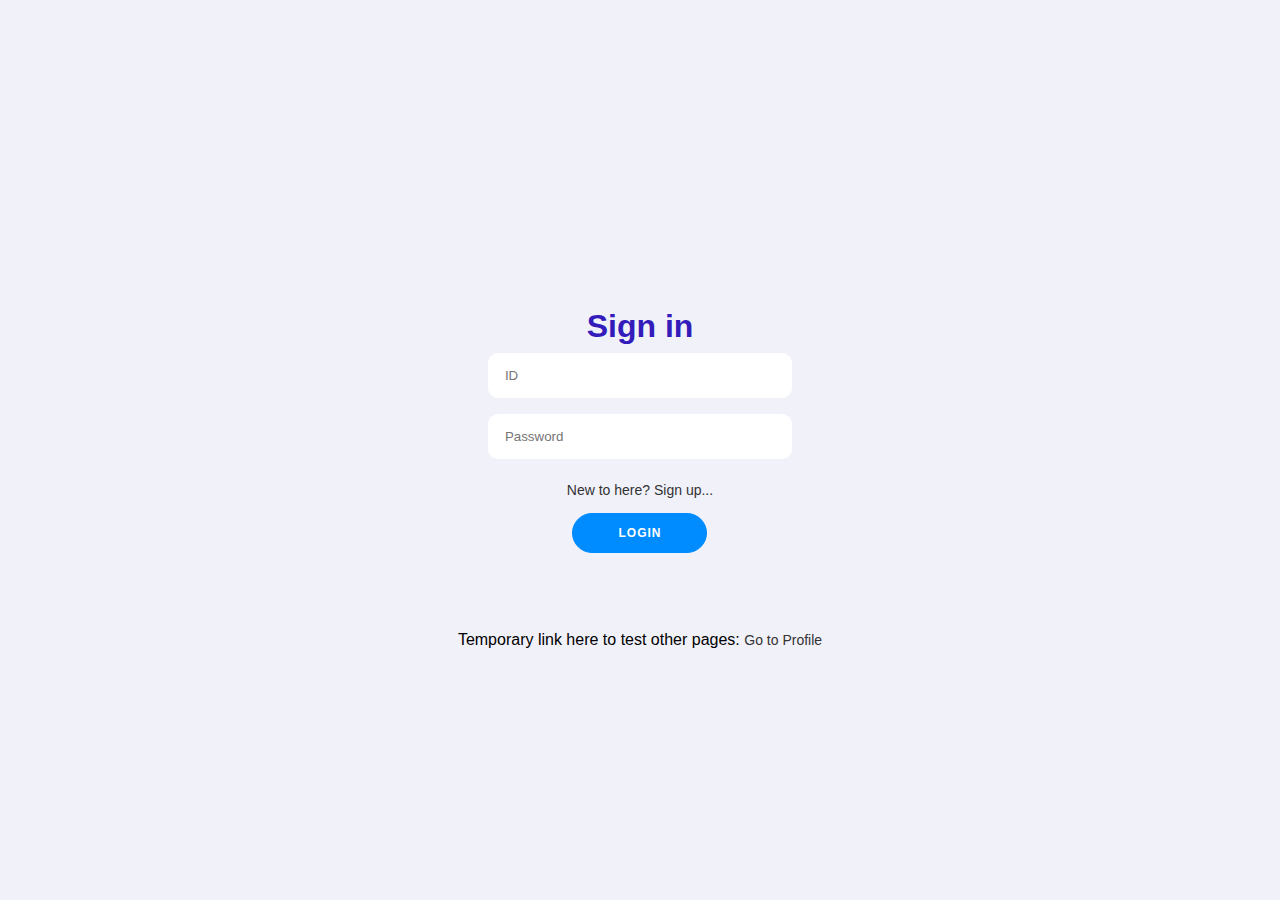
<file: index.html>
<!DOCTYPE html>
<html lang="en">

<head>
  <meta charset="UTF-8" />
  <meta http-equiv="X-UA-Compatible" content="IE=edge" />
  <meta name="viewport" content="width=device-width, initial-scale=1.0" />
  <title>Preferred Restaurant</title>
   <link rel="stylesheet" href="./assets/css/style.css" /> 
  <link rel="stylesheet" href="./assets/css/login.css" />
  <link rel="stylesheet" href="https://cdnjs.cloudflare.com/ajax/libs/font-awesome/4.7.0/css/font-awesome.min.css" />
  <!-- <link href="https://cdn.jsdelivr.net/npm/bootstrap@5.0.1/dist/css/bootstrap.min.css" rel="stylesheet" integrity="sha384-+0n0xVW2eSR5OomGNYDnhzAbDsOXxcvSN1TPprVMTNDbiYZCxYbOOl7+AMvyTG2x" crossorigin="anonymous"> -->
</head>

<body>
                         
  <div class="form-container sign-in-container">
    <form action="#">
      <h1>Sign in</h1>
      <input type="text" id="user" placeholder="ID" />
      <input type="password" id="psw" placeholder="Password" />
      <a href="create.html">New to here? Sign up...</a>
      <button id="loginComp">Login</button>
       <h2 id="loginMsg"></h2>
    </form>
   Temporary link here to test other pages: <a href="profile.html">Go to Profile</a>
  </div>
   
    <script src="https://cdnjs.cloudflare.com/ajax/libs/jquery/3.2.1/jquery.min.js"></script>
    <script src="./assets/js/script.js"></script>
    <script src="./assets/js/storage.js"></script>
    <script src="./assets/js/login.js"></script>
</body>

</html>
</file>
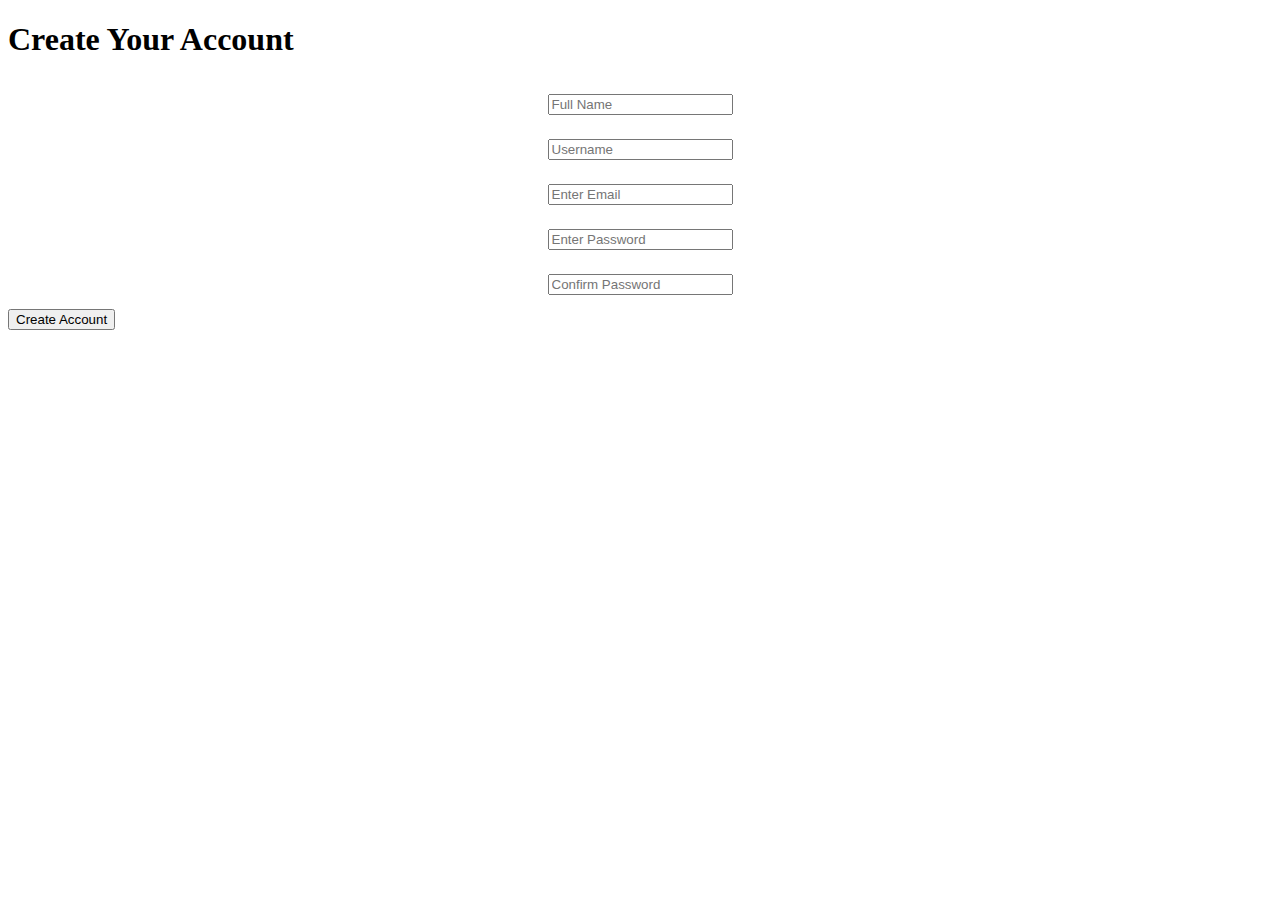
<file: signUp/index.html>
<!DOCTYPE html>
<html lang="en">
  <head>
    <title>Welcome To Registration Form</title>
    <meta charset="UTF -8">
    <meta name="viewport" content="width=device-width, initial-scale=1.0">
    <link rel="stylesheet" href="style.css">
    <script>
		function createAccnt()
{

// create var for name, d.o.b, email, phone number, address
const fullName = document.getElementById("name").value
const user = document.getElementById("user").value
const email = document.getElementById("email").value
const pwd = document.getElementById("psw").value
const confPwd= document.getElementById("conPsw").value

//Password constraints 
let pswExp = [(a-z,A-Z,0-9_)(a-zA-Z0-9\-)(?=.*?[#?!@$%^&*-])];
let letters = [A-Za-z]+$;
let charec = [(a-z,A-Z,0-9_)(a-zA-Z0-9\-)(?=.*?[#?!@$%^&*-])];


if (fullName =="")
{
alert('Name needed');
}
else if(!letters.test(fullName))
{
alert('Name field required only alphabet characters');
}

if (user =="")
{
alert('Username needed');
}
else if (!charec.test(user))
{
    alert('Username field required only alphabet characters');
}

if (email =="")
{
alert('Email needed');
}
else if (!letter.test(email))
{
alert(' Email Invalid ');
}

else if(pwd=='')
{
alert('Please enter Password');
}
else if(confPwd=='')
{
alert('Enter Confirm Password');
}
else if(!pswExp.test(pwd))
{
alert ('Password does not meet criteria. Upper case, Lower case, Special character and Numeric letter are required in Password filed');
}
else if(pwd != confPwd)
{
alert ('Passwords do not match');
}

if(document.getElementById("pws").value.length < 8)
{
alert ('Password minimum length is 8');
}
		
if(document.getElementById("pws").value.length > 12)
{
alert ('Password max length is 12');
}
else
{				                            
    // changes needed here for final home page destination 
window.location="blank"; 
}
}

//local storage func
function store() {
    localStorage.setItem("user");
    localStorage.setItem("pwd");
    localStorage.setItem("fullName")
    localStorage.setItem("confPwd")
    localStorage.setItem("email")
}
	</script>
  </head>

<body>
 <div id= "main">
     <div id="h1">
     <h1>Create Your Account</h1></div>
 </div>

 <!--container -->
 <form>
 <!--values needed -->
 <table cellspacing="4" align="center" cellpadding="10" border="0">
<!--Table for all nec. values for signup-->
<!--Tr refer to link for https://www.w3schools.com/tags/tag_table.asp-->
<!--Using https://developer.mozilla.org/en-US/docs/Learn/Forms/HTML5_input_types to reference for type usuage -->
    <tr>
        <td><input type="text" placeholder="Full Name" id="name"></td>
    </tr>
    <tr>
	<!--CSS > align="center">Username:-->
	<td><input type="text" placeholder="Username" id="user"/></td>
	</tr>
	<tr>
	<!--CSS > align="center">Email:-->
	<td><input type="text" placeholder="Enter Email" id="email"/></td>
	</tr>
	<tr>
	<!--CSS > align="center">Password:-->
	<td><input type="password" placeholder="Enter Password" id="psw"/></td>
	</tr>
	<tr>
	<!--CSS > align="center">Confrim Password:-->
	<td> <input type="Password" placeholder="Confirm Password" id="conPsw"/></td>
	</tr>
	</table>
</container>
 <!--container close -->
 <tr>
      <!--Submit button -->
	<td><input type="submit" value="Create Account" id="button" onclick="createAccnt()" /></td>
</tr>

</body>
</html>
</file>
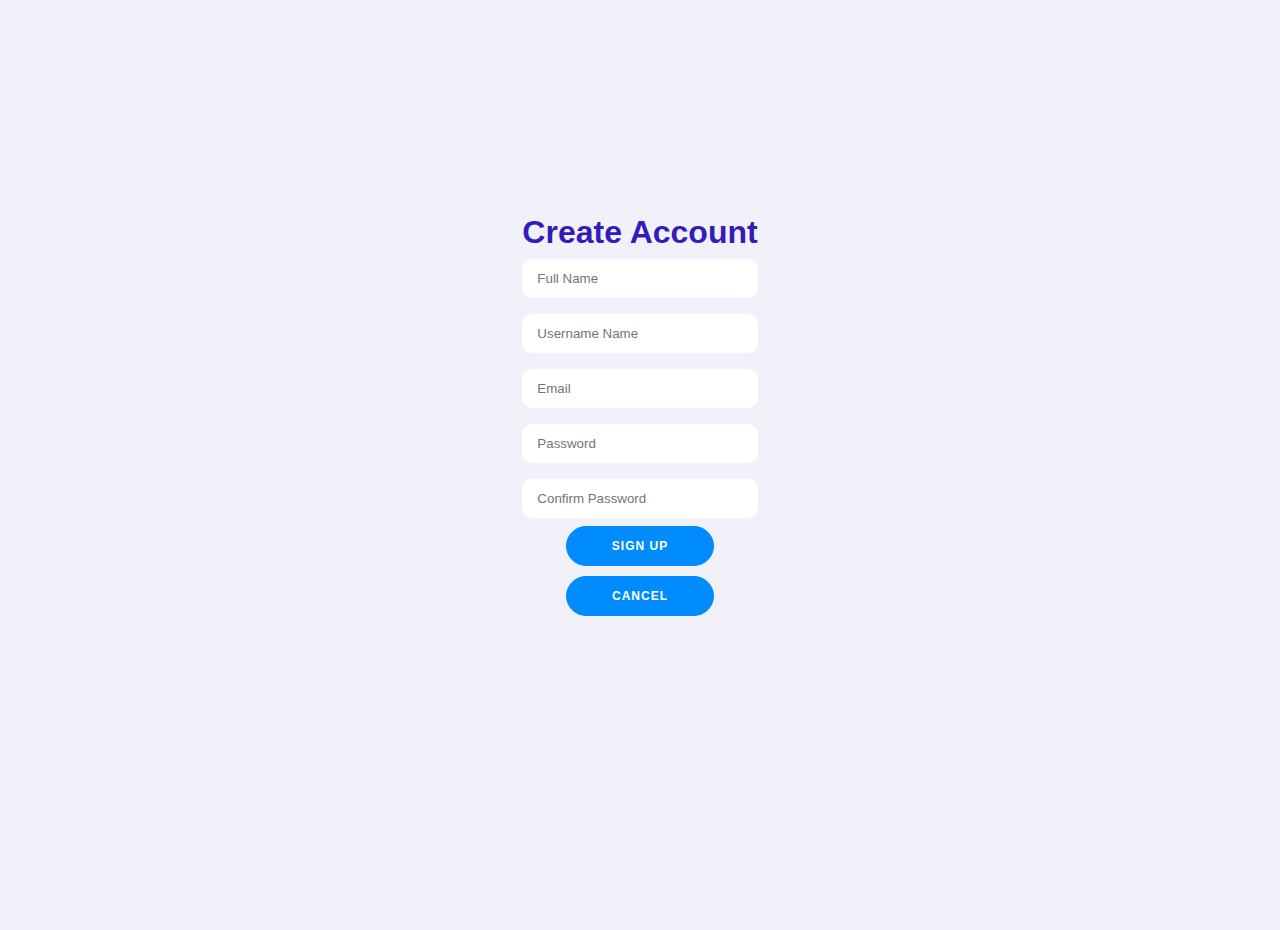
<file: create.html>
<!DOCTYPE html>
<html lang="en">

<head>
    <title>Welcome To Registration Form</title>
    <meta charset="UTF -8">
    <meta name="viewport" content="width=device-width, initial-scale=1.0">
    <link rel="stylesheet" href="./assets/css/style.css">
    <link rel="stylesheet" href="./assets/css/signup.css">
</head>

<body>
    <div class="container" id="container">
        <div class="form-container sign-up-container">
            <form action="#">
                <h1>Create Account</h1>
                

                <input type="text" id="name" placeholder="Full Name" />
                <input type="text" id="user" placeholder="Username Name" />
                <input type="email" id="email" placeholder="Email" />
                <input type="password" id="psw" placeholder="Password" />
                <input type="password" id="conPsw" placeholder="Confirm Password" />
                <!-- <button>Sign Up</button> -->
                <button type="button" value="Create Account" id="button" onclick="createAccnt()">Sign up</button>
                <button type="submit" formaction="index.html">Cancel</button>
            </form>
            <h2 id="signupMsg"></h2>
        </div>
    <script src="https://cdnjs.cloudflare.com/ajax/libs/jquery/3.2.1/jquery.min.js"></script>
    <!-- <script src="./assets/js/script.js"></script> -->
    <script src="./assets/js/storage.js"></script>
    <script src="./assets/js/signup.js"></script>
</body>

</html>
</file>
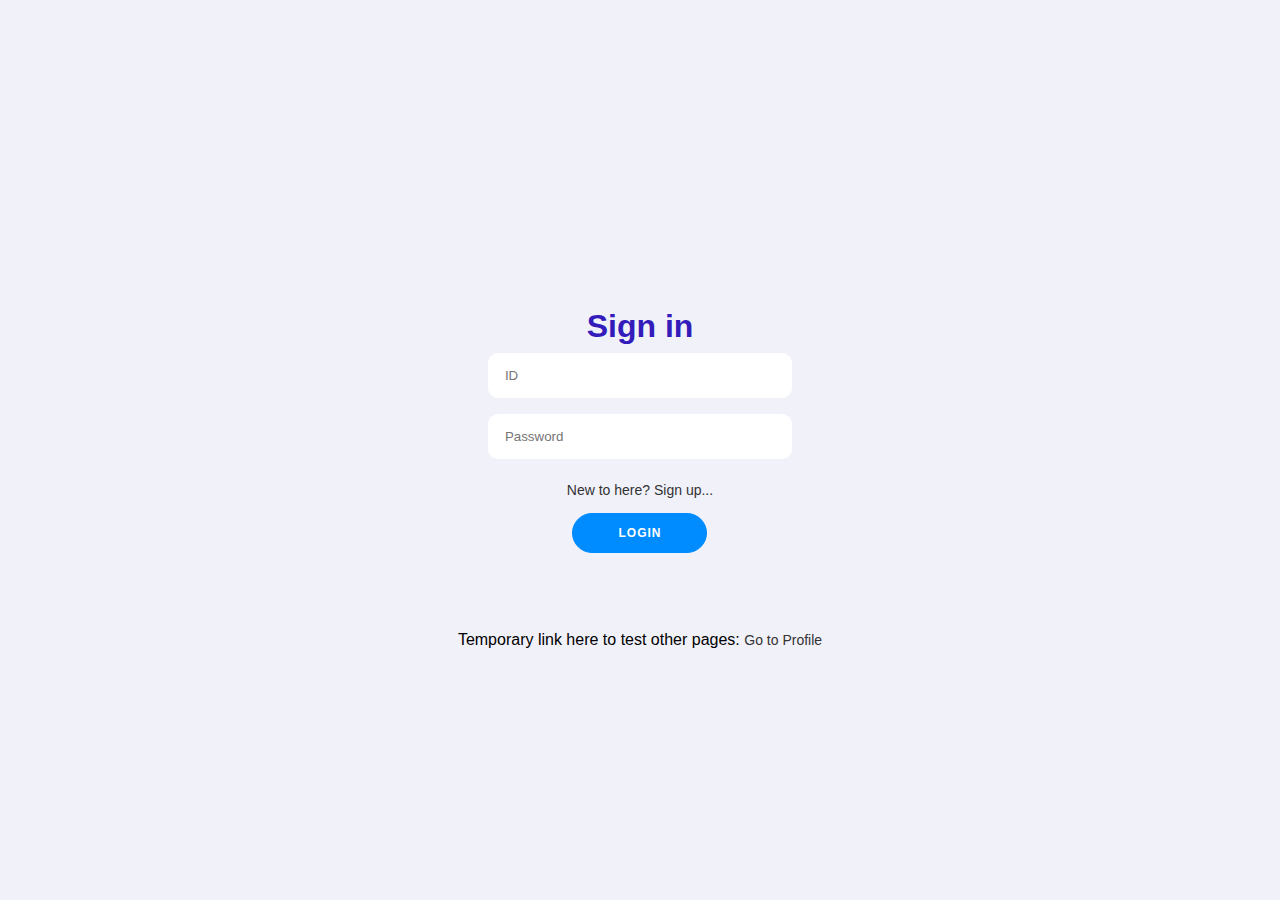
<file: favorites.html>
<!DOCTYPE html>
<html lang="en">

<head>
    <meta charset="UTF-8">
    <meta http-equiv="X-UA-Compatible" content="IE=edge">
    <meta name="viewport" content="width=device-width, initial-scale=1.0">
    <title>Favorites-PrefRest</title>
    <link rel="stylesheet" href="./assets/css/style.css" />
    <script>
        /*
        https://stackoverflow.com/questions/33137525/redirect-user-if-not-logged-in-in-html-with-jquery
        https://stackoverflow.com/questions/35292378/check-if-user-has-logged-in-on-client-side
      
        variable in sessionStorage to maintain only in this session.
        check if variable is not present OR is "false" to redirect to login.
        If var is present and "true", then user is logged in and can continue.
        */
        if ((sessionStorage.getItem("loggedIn") === null) ||
            (sessionStorage.getItem("loggedIn") === "false")) {
            /*
            TODO: print message and relocate to login screen
            https://stackoverflow.com/questions/18305258/display-message-before-redirect-to-other-page
            */
            // not logged in,  redirect user to signup/login page
            if (confirm("NO user is logged in !!!!\nPress OK to continue to profile \nor CANCEL to debug login page")) {
                console.log("You pressed Cancel!");
            } else {
                document.location.replace("index.html");
            }
        }
    </script>
</head>

<body>
    <!-- https://stackoverflow.com/questions/31954089/how-can-i-reuse-a-navigation-bar-on-multiple-pages
    -->
    <div id="menu-placeholder"></div>

    <script src="https://cdnjs.cloudflare.com/ajax/libs/jquery/3.2.1/jquery.min.js"></script>
    <script src="./assets/js/storage.js"></script>
    <script src="./assets/js/script.js"></script>
</body>

</html>
</file>
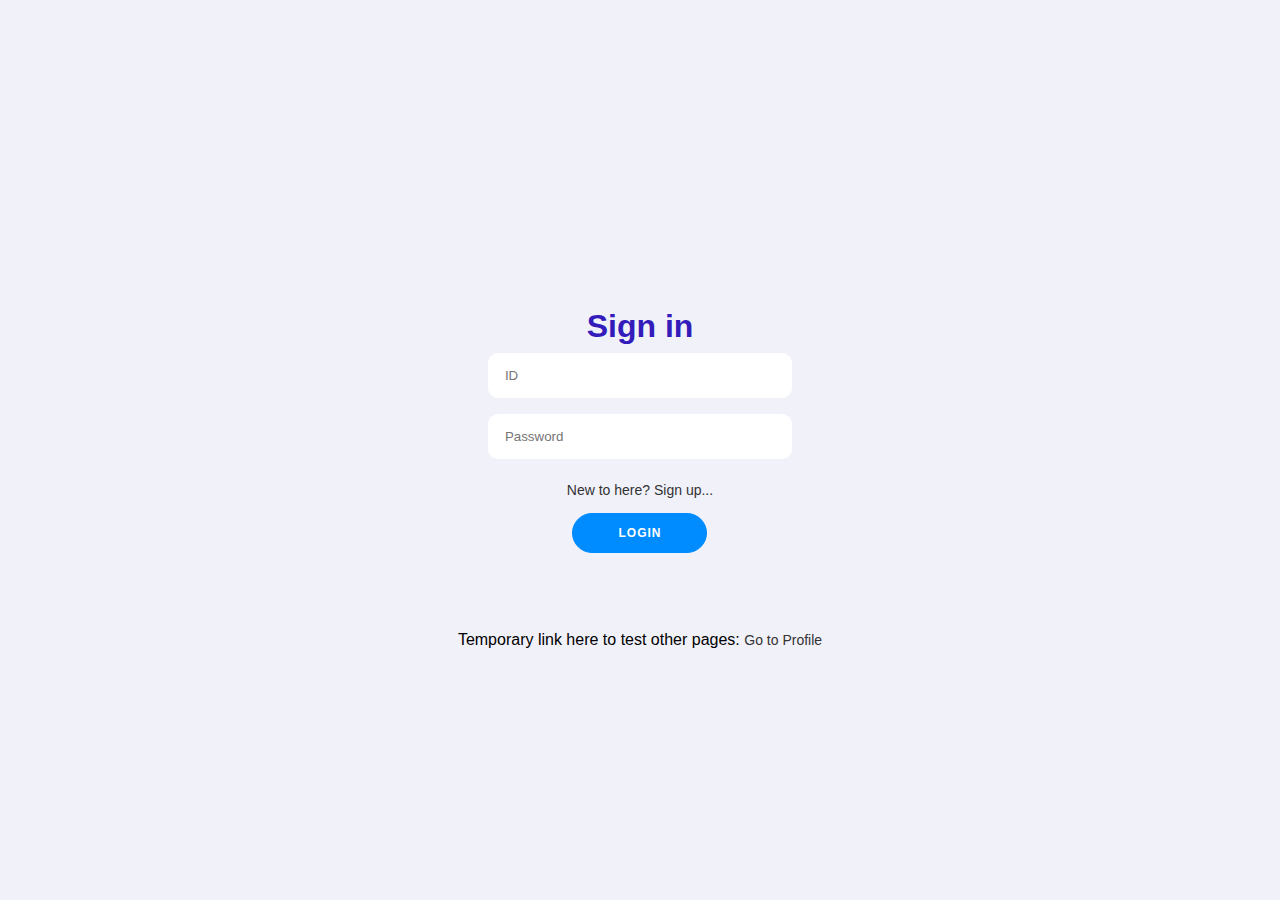
<file: profile.html>
<!DOCTYPE html>
<html lang="en">

<head>
    <meta charset="UTF-8">
    <meta http-equiv="X-UA-Compatible" content="IE=edge">
    <meta name="viewport" content="width=device-width, initial-scale=1.0">
    <title>Profile-PrefRest</title>
    <link rel="stylesheet" href="./assets/css/style.css" />
    <link rel="stylesheet" href="./assets/css/profile.css" />
    <script>
        /*
        https://stackoverflow.com/questions/33137525/redirect-user-if-not-logged-in-in-html-with-jquery
        https://stackoverflow.com/questions/35292378/check-if-user-has-logged-in-on-client-side
      
        variable in sessionStorage to maintain only in this session.
        check if variable is not present OR is "false" to redirect to login.
        If var is present and "true", then user is logged in and can continue.
        */
        if ((sessionStorage.getItem("loggedIn") === null) ||
            (sessionStorage.getItem("loggedIn") === "false")) {
            /*
            TODO: print message and relocate to login screen
            https://stackoverflow.com/questions/18305258/display-message-before-redirect-to-other-page
            */
            // not logged in,  redirect user to signup/login page
            if (confirm("NO user is logged in !!!!\nPress OK to continue to profile \nor CANCEL to debug login page")) {
                console.log("You pressed Cancel!");
            } else {
                document.location.replace("index.html");
            }
        }
    </script>
</head>

<body>
    <!-- https://stackoverflow.com/questions/31954089/how-can-i-reuse-a-navigation-bar-on-multiple-pages
    -->
    <div id="menu-placeholder"></div>
    <div id="profileForm">
        <div id="profileData">
            <!-- user image -->
           <!-- <img src="./assets/images/face.jpg" id="userImg" alt="user picture" width="220" height="220"> -->
           <div id="imgHolder">
            <input type="image" src="./assets/images/face.jpg" id="userImg" alt="user picture" width="235" height="235" >
           <!-- <input type="file" id="imgSelect" value="./assets/images/" accept=".jpg" hidden readonly> -->
            </div>
            <!--  -->
            <div id="profileitems">
                <ul>
                    <li>
                       <div class="profilelabel"> <text  id="namelabel">Name:</text></div>
                        <input type="text" class="profileInput" id="nameinput" size="40" readonly></input>
                    </li>
                    
                    <li>
                       <div class="profilelabel"> <text  id="emaillable" >email:</text></div>
                        <input type="text" class="profileInput" id="emailinput" size="40" readonly></input>
                    </li>
                    <li>
                        <div class="profilelabel"> <text class="profilelabel" id="idlabel">ID:</text> </div>
                        <input type="text" class="profileInput" id="idinput" size="40" readonly></input>
                    </li>
                    <li>
                        <div class="profilelabel"> <text class="profilelabel" id="pswdlabel">password:</text> </div>
                        <input type="password" class="profileInput" id="pswdinput" size="40" readonly></input>
                    </li>

                    <li>
                        <div class="profilelabel"> <text class="profilelabel" id="confpswdlabel" hidden> confirm password:</text> </div>
                        <input type="password" class="profileInput" id="confpswdinput" size="40" readonly hidden></input>
                    </li>
                </ul>
            </div>
        </div>

        <div>
            <input type="file" id="imgSelect" value="./assets/images/" accept=".jpg" hidden readonly>
            <button id="usreditBtn">Edit</button>
        </div>
        <!--  -->
        <!--  -->
        <!--  -->

    </div>

    <script src="https://cdnjs.cloudflare.com/ajax/libs/jquery/3.2.1/jquery.min.js"></script>
    <script src="./assets/js/storage.js"></script>
    <script src="./assets/js/script.js"></script>
    <script src="./assets/js/profile.js"></script>
</body>

</html>
</file>
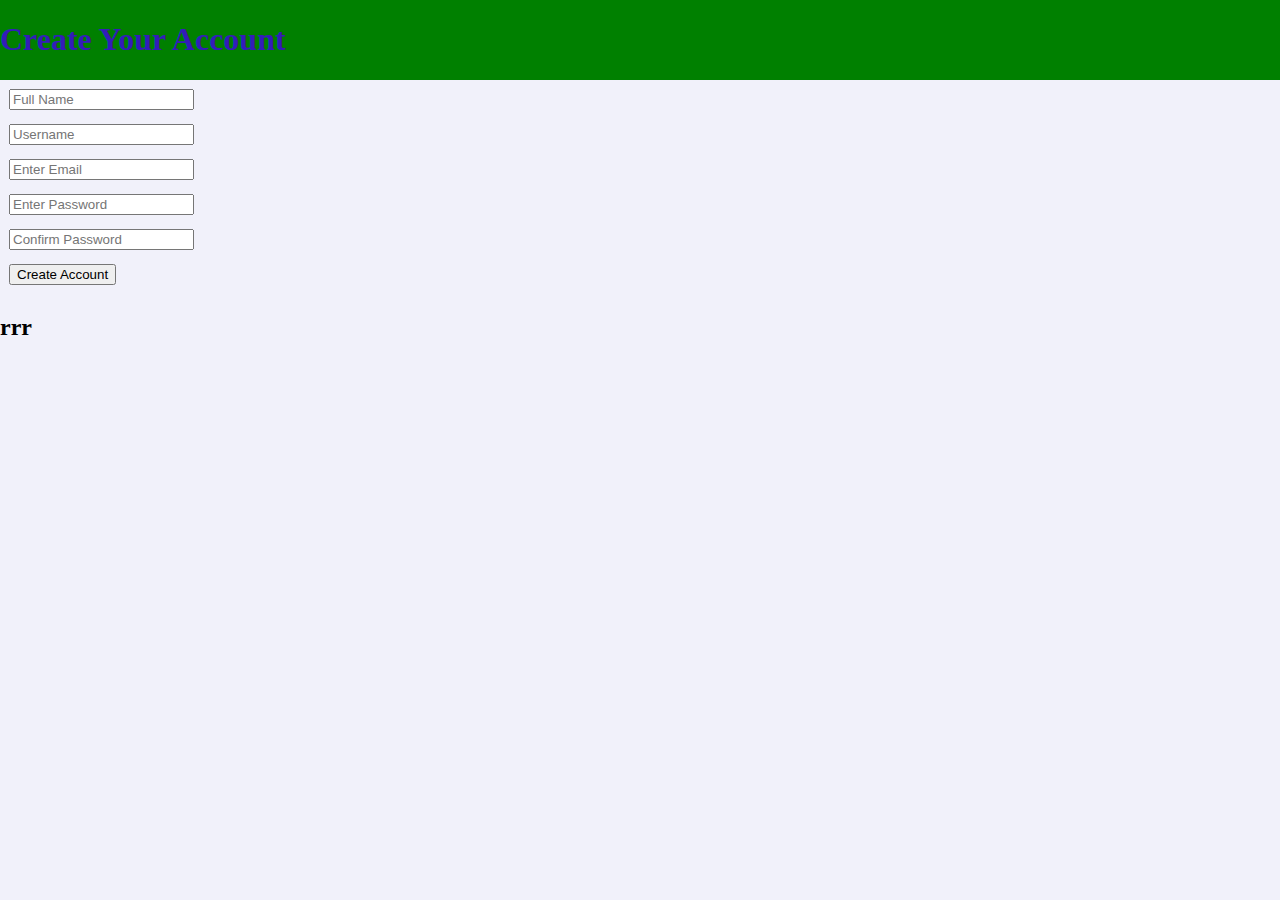
<file: signup.html>
<!DOCTYPE html>
<html lang="en">

<head>
    <title>Welcome To Registration Form</title>
    <meta charset="UTF -8">
    <meta name="viewport" content="width=device-width, initial-scale=1.0">
    <link rel="stylesheet" href="./assets/css/style.css">
    <link rel="stylesheet" href="./assets/css/signuplogin.css">
</head>

<body>
    <div id="main">
        <div id="signtitle">
            <h1>Create Your Account</h1>
        </div>
        <div id="entry">
            <form id="entryform">
                <!--values needed -->
                <table cellspacing="4" align="left" cellpadding="5" border="0">
                    <!--Table for all nec. values for signup-->
                    <!--Tr refer to link for https://www.w3schools.com/tags/tag_table.asp-->
                    <!--Using https://developer.mozilla.org/en-US/docs/Learn/Forms/HTML5_input_types to reference for type usage -->
                    <tr>
                        <td><input type="text" placeholder="Full Name" id="name"></td>
                    </tr>
                    <tr>
                        <!--CSS > align="center">Username:-->
                        <td><input type="text" placeholder="Username"  id="user" /></td>
                    </tr>
                    <tr>
                        <!--CSS > align="center">Email:-->
                        <td><input type="text" placeholder="Enter Email" autocomplete="email" id="email" /></td>
                    </tr>
                    <tr>
                        <!--CSS > align="center">Password: -->                    
                        <td><input type="password" placeholder="Enter Password" autocomplete="new-password" id="psw" /></td>
                    
                    </tr>
                    <tr>
                        <!--CSS > align="center">Confrim Password:-->
                        <td> <input type="password" placeholder="Confirm Password" autocomplete="new-password" id="conPsw" /></td>
                    </tr>
                
                <!-- </container> -->
                <!--container close -->
                <tr>
                    <!--Submit button -->
                    <td><input type="button" value="Create Account" id="button" onclick="createAccnt()" /></td>
                </tr>
                </table>
            </form>
            <h2 id="signupMsg">rrr</h2>
        </div>
    </div>

    <script src="https://cdnjs.cloudflare.com/ajax/libs/jquery/3.2.1/jquery.min.js"></script>
    <!-- <script src="./assets/js/script.js"></script> -->
    <script src="./assets/js/storage.js"></script>
    <script src="./assets/js/signup.js"></script>
</body>

</html>
</file>
<file: assets/css/style.css>
/*
common CSS file 
*/
body {
    background-color:rgb(241, 241, 250); /* whole page bg color*/
    margin: 0px;
  }
/*
Menu CSS styling
*/
h1 {
    color:rgb(51, 28, 185);
}

#menu-placeholder {
    display:flex;
    justify-content: space-between;
 border-bottom: 4px rgb(51, 28, 185) solid;
  width: 100%;
}

#menuTable /*ul*/ {
    list-style-type: none;
    margin: 0;
    padding: 0;
    overflow:hidden; /*Important for the DIV background, investigate*/
  }
  
  #menuTable  li {
    float:left;
    background-color:rgb(158, 149, 209); /*deselected menu*/
    margin-right: 10px;
  }

  #menuTable li a {
      display:inline-block;
      color : white;
      text-align: center;
      padding: 14px 16px;
      text-decoration: none;
  }

  /*
  Example of CSS selectors in this link:
  https://www2.cs.sfu.ca/CourseCentral/165/common/study-guide/content/css-selectors.html

  */
  #menuTable li:hover:not(.active) {
      background-color:rgb(200, 195, 223); /* menu hover color*/
  }

  #menuTable .active {
  background-color:rgb(51, 28, 185); /*active page menu color*/
  }

  #userLogged{
    align-self: center;
    color:blue;
    font-size: 24px;
  }
</file>
<file: assets/css/login.css>
* {
  box-sizing: border-box;
}

body {
  display: flex;
  justify-content: center;
  align-items: center;
  flex-direction: column;
  font-family: "Montserrat", sans-serif;
  height: 100vh;
}

h1 {
  font-weight: bold;
  margin: 0;
}

h2 {
  text-align: center;
}

p {
  font-size: 14px;
  font-weight: 100;
  line-height: 20px;
  letter-spacing: 0.5px;
  margin: 20px 0 30px;
}

span {
  font-size: 12px;
}

a {
  color: #333;
  font-size: 14px;
  text-decoration: none;
  margin: 15px 0;
}

button {
  border-radius: 20px;
  border: 1px solid rgb(0, 140, 255);
  background-color: rgb(0, 140, 255);
  color: #ffffff;
  font-size: 12px;
  font-weight: bold;
  padding: 12px 45px;
  letter-spacing: 1px;
  text-transform: uppercase;
}

button:active {
  transform: scale(.9);
}

form {
 /* background-color: #ffffff;*/
  display: flex;
  align-items: center;
  justify-content: center;
  flex-direction: column;
  padding: 30px;
  height: 100%;
  text-align: center;
}

input {
  /*background-color: #eee;*/
  border: none;
  padding: 15px 17px;
  margin: 8px 0;
  width: 100%;
  border-radius: 10px;
}

#loginMsg {
  color: red;
}

.social:hover {
  color: rgb(0, 140, 255);
}

.social-container {
  margin: 20px 0;
}

.social-container a {
  border: 1px solid #dddddd;
  border-radius: 50%;
  display: inline-flex;
  justify-content: center;
  align-items: center;
  margin: 0 5px;
  height: 40px;
  width: 40px;
}
</file>
<file: signUp/style.css>
/* leave area for Franklyn/
</file>
<file: assets/css/signup.css>
* {
  box-sizing: border-box;
}

body {
  /*background: #f6f5f7;*/
  display: flex;
  justify-content: center;
  align-items: center;
  flex-direction: column;
  font-family: "Montserrat", sans-serif;
  height: 100vh;
  margin: -20px 0 50px;
}

h1 {
  font-weight: bold;
  margin: 0;
}

h2 {
  text-align: center;
}

p {
  font-size: 14px;
  font-weight: 100;
  line-height: 20px;
  letter-spacing: 0.5px;
  margin: 20px 0 30px;
}

span {
  font-size: 12px;
}

a {
  color: #333;
  font-size: 14px;
  text-decoration: none;
  margin: 15px 0;
}

button {
  border-radius: 20px;
  border: 1px solid rgb(0, 140, 255);
  background-color: rgb(0, 140, 255);
  color: #ffffff;
  font-size: 12px;
  font-weight: bold;
  padding: 12px 45px;
  margin-bottom: 10px;
  letter-spacing: 1px;
  text-transform: uppercase;
}

button:active {
  transform: scale(.9);
}

form {
 /* background-color: #ffffff;*/
  display: flex;
  align-items: center;
  justify-content: center;
  flex-direction: column;
  padding: 90px;
  height: 100%;
  text-align: center;
}

input {
  /*background-color: #eee;*/
  border: none;
  border-radius: 10px;
  padding: 12px 15px;
  margin: 8px 0;
  width: 100%;
}

.s-container {
  margin: 20px 0;
}

.s-container a {
  border: 1px solid #dddddd;
  border-radius: 50%;
  display: inline-flex;
  justify-content: center;
  align-items: center;
  margin: 0 5px;
  height: 40px;
  width: 40px;
}

.social:hover {
  color: rgb(0, 140, 255);
}
</file>
<file: assets/css/profile.css>
#profileForm {
    display:flex;
    flex-direction: column;
    /*justify-content: center;*/
    align-items: center;
}

#profileData{
    display:flex;
    flex-direction: row;
    margin-top:15px;
}

#userImg {
    flex:1;
}

#imgHolder {
  display: flex;
  flex-direction: column;
}

#profileitems {
    flex:5;
  margin: 0;
  padding:0;
}

.profileInput {
  size:40;
}

.profileInput:read-only {
  background-color: rgb(233, 233, 233);
}

#profileData ul {
     list-style-type: none;
     padding-left:20px;
     padding: 0px 10px;
     margin:0px;
}

#profileData ul li {
 margin-bottom:2px;
}

#usreditBtn {
    margin-top:15px;
  width: 200px;
  border-radius: 5px;;
/*
Login and signup CS styling
*/
* {
  box-sizing: border-box;
}

body {
  background: #f6f5f7;
  display: flex;
  justify-content: center;
  align-items: center;
  flex-direction: column;
  font-family: "Montserrat", sans-serif;
  height: 100vh;
  margin: -20px 0 50px;
}

p {
  font-size: 14px;
  font-weight: 100;
  line-height: 20px;
  letter-spacing: 0.5px;
  margin: 20px 0 30px;
  color: red;
}
a {
  color: #333;
  font-size: 14px;
  text-decoration: none;
  text-align: center;
}

.log-in {
  border-radius: 20px;
  border: 1px solid #ff4b2b;
  background-color: #ff4b2b;
  color: #ffffff;
  font-size: 12px;
  font-weight: bold;
  padding: 12px 45px;
  letter-spacing: 1px;
  text-transform: uppercase;
}

.log-in:active {
  transform: scale(0.95);
}

input {
  background-color: #eee;
  border: none;
  padding: 12px 15px;
  margin: 8px 0;
  width: 100%;
}
</file>
<file: assets/css/signuplogin.css>
/*
Login and signup CS styling
*/

#main {
    display:flex;
    flex-direction: column;
}

#signtitle {
    background-color: green;
}

#entry {
    display:flex;
    flex-direction: column;
}
</file>
